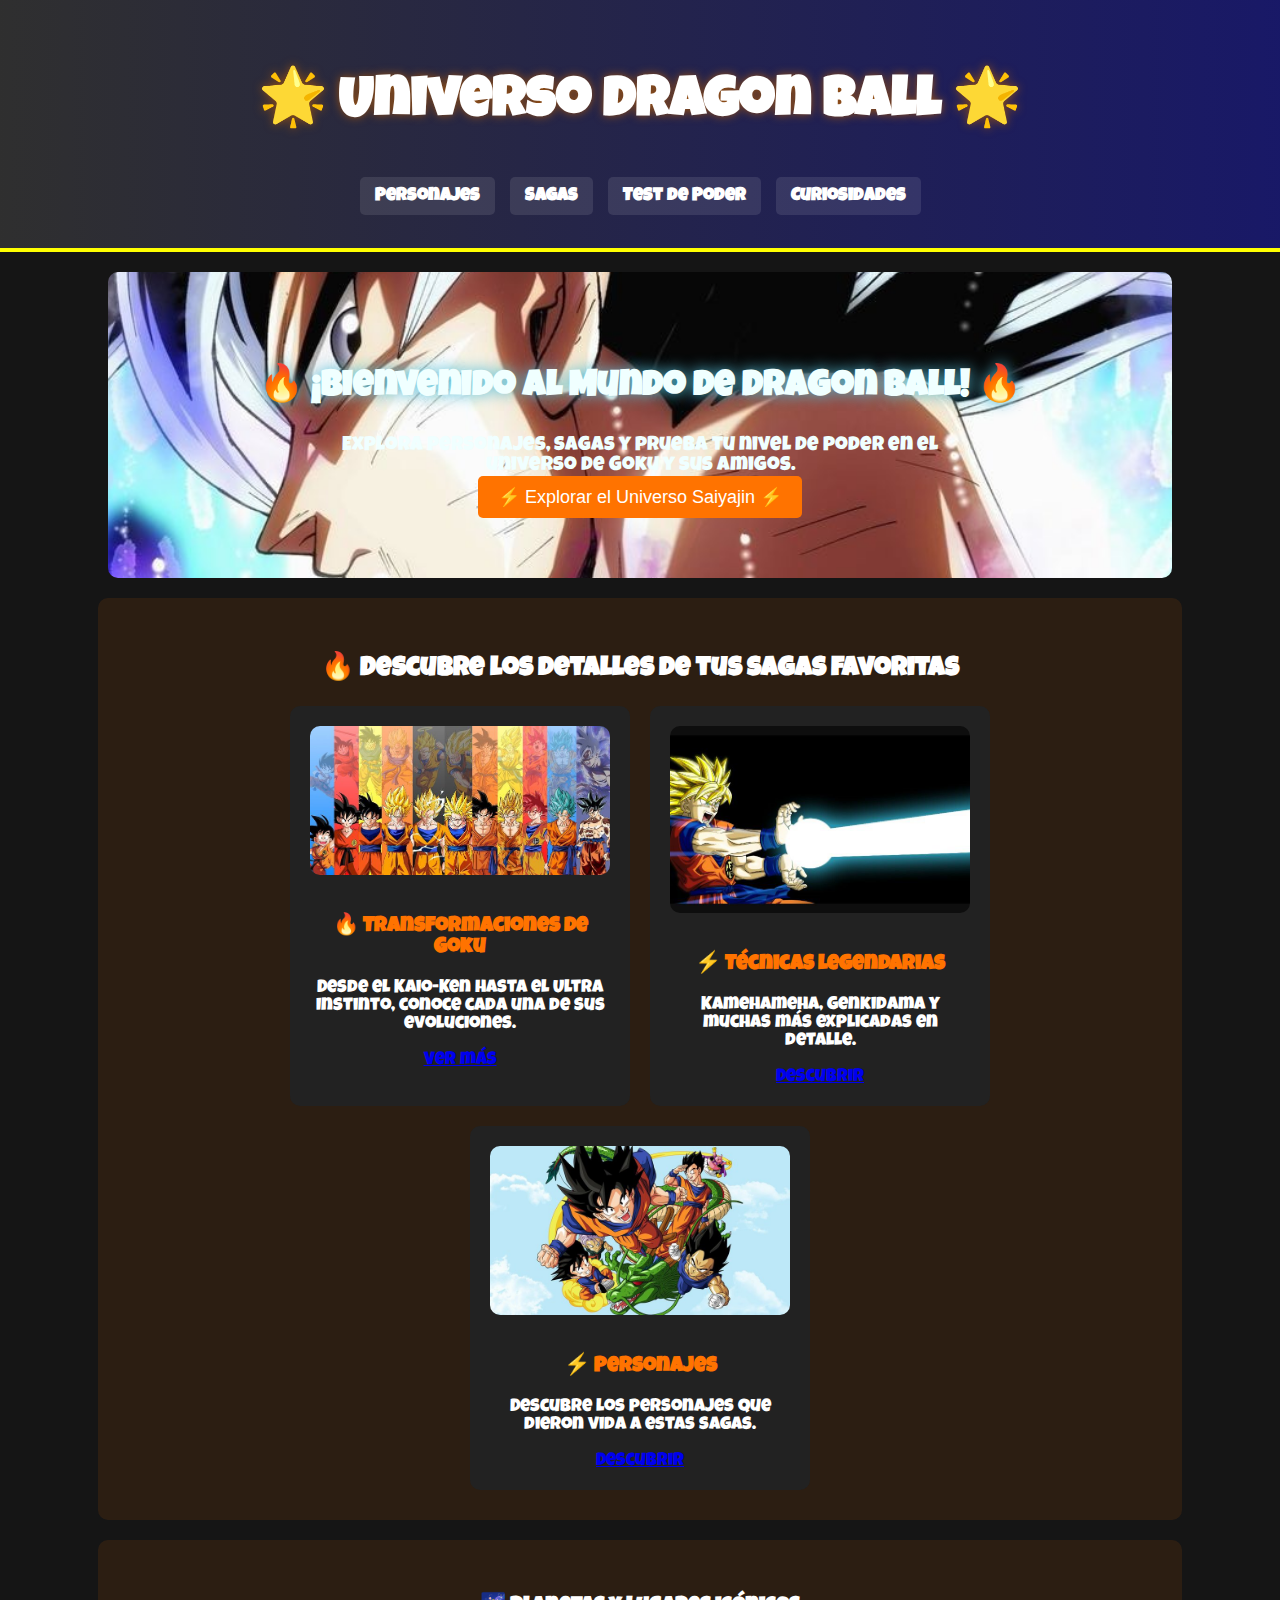
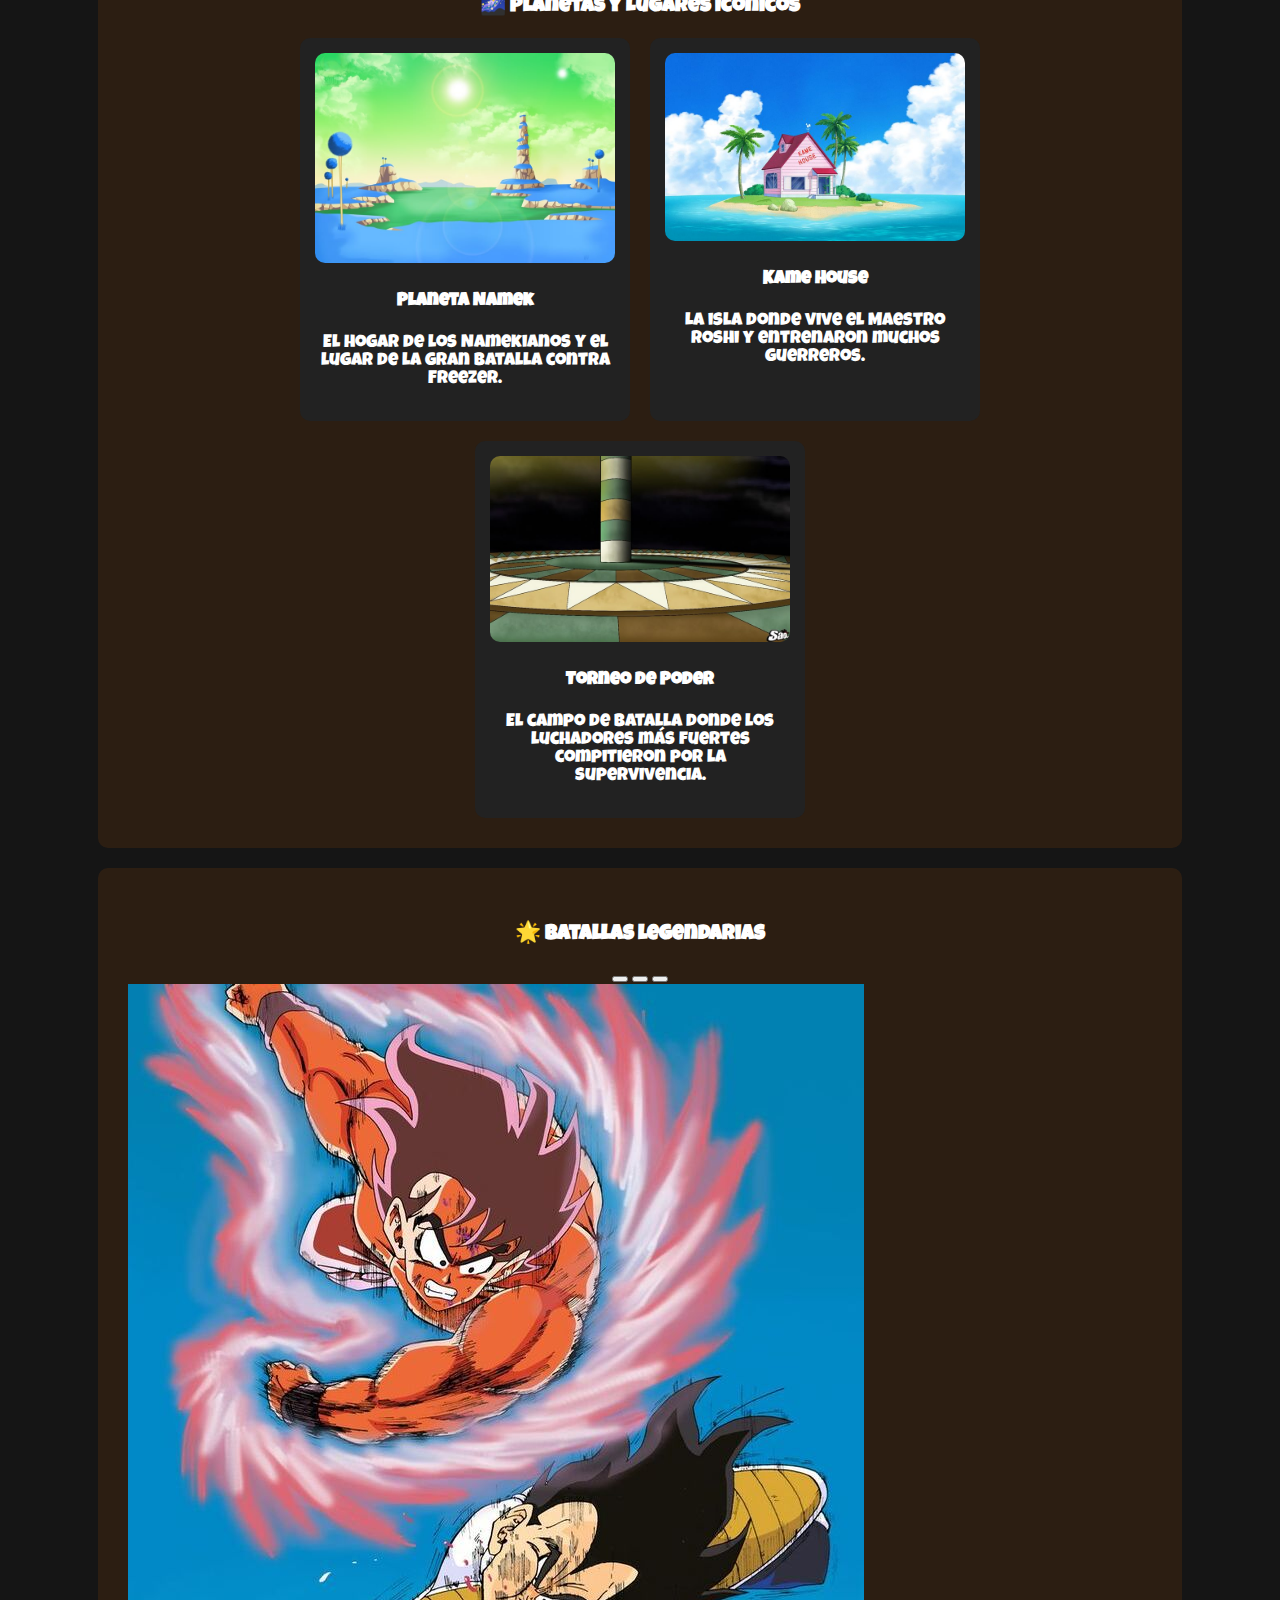
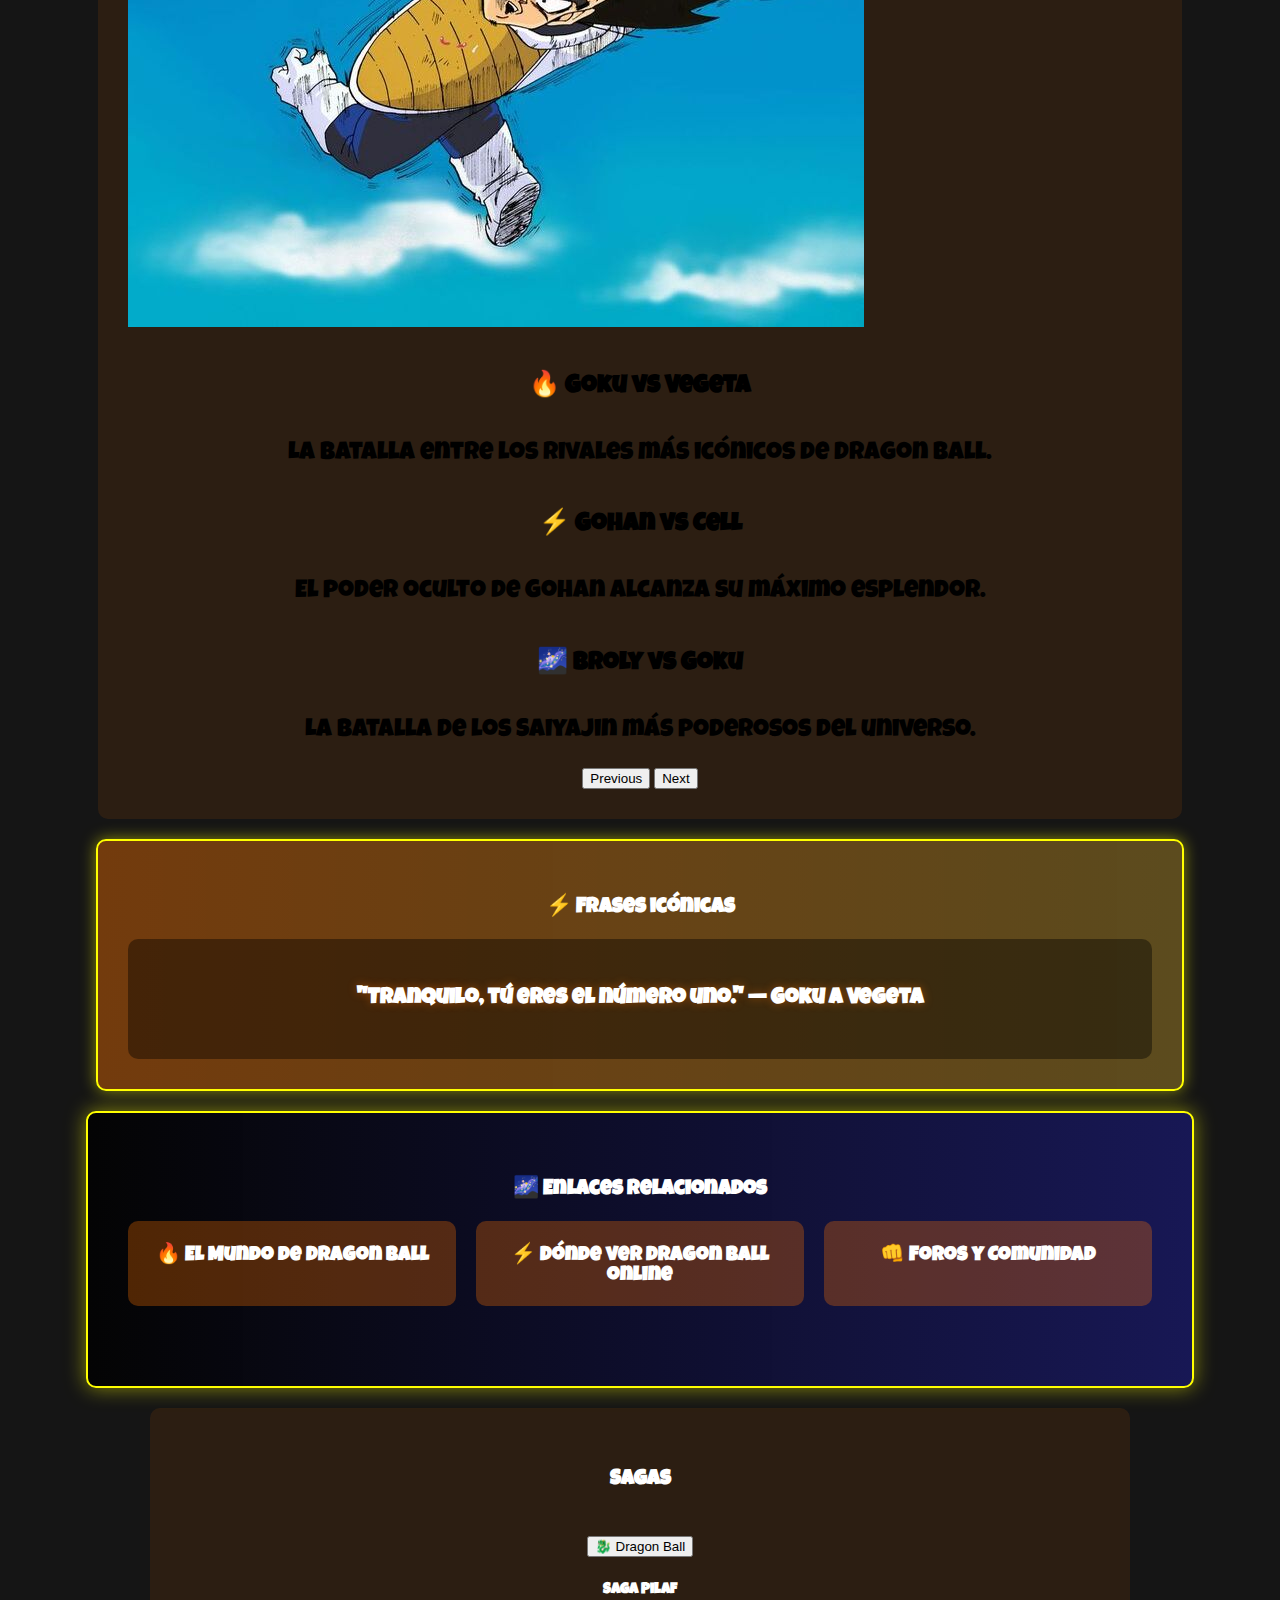
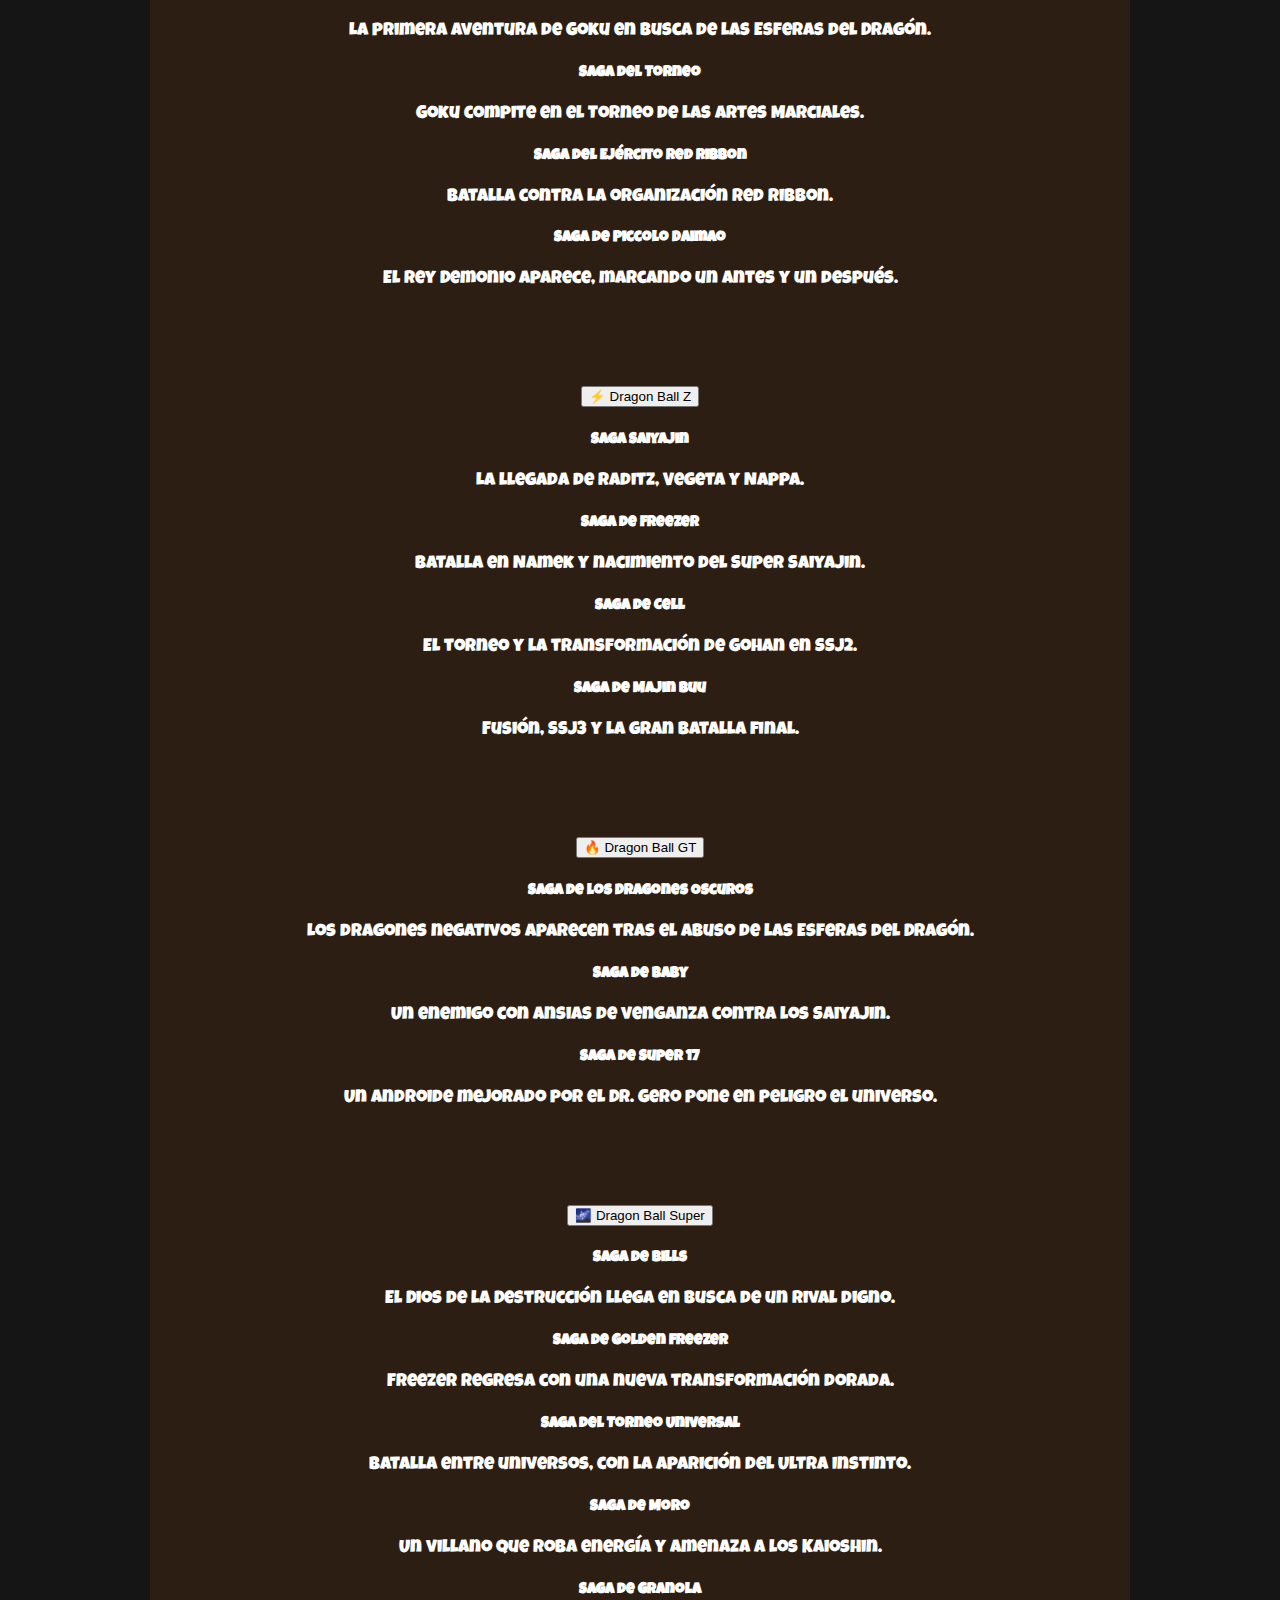
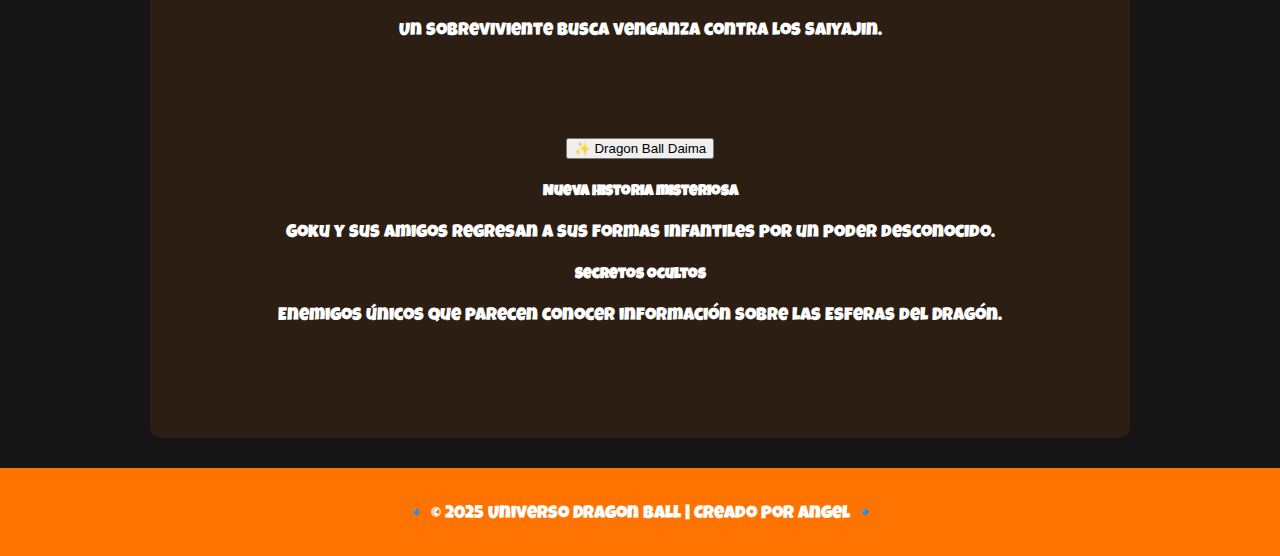
<file: index.html>
<!-- @format -->

<!DOCTYPE html>
<html lang="es">
	<head>
		<meta charset="UTF-8" />
		<meta name="viewport" content="width=device-width, initial-scale=1.0" />
		<title>Universo Dragon Ball</title>
		<link
			href="https://cdn.jsdelivr.net/npm/bootstrap@5.3.6/dist/css/bootstrap.min.css"
			rel="stylesheet"
			integrity="sha384-4Q6Gf2aSP4eDXB8Miphtr37CMZZQ5oXLH2yaXMJ2w8e2ZtHTl7GptT4jmndRuHDT"
			crossorigin="anonymous" />
		<link rel="stylesheet" href="./styles/style.css" />
	</head>
	<body>
		<header>
			<div class="header-container">
				<h1>🌟 Universo Dragon Ball 🌟</h1>
				<nav>
					<ul>
						<li><a href="#">Personajes</a></li>
						<li><a href="#">Sagas</a></li>
						<li><a href="#">Test de Poder</a></li>
						<li><a href="#">Curiosidades</a></li>
					</ul>
				</nav>
			</div>
		</header>

		<main>
			<!-- Banner dinámico -->
			<section id="banner">
				<div class="banner-container">
					<h2 class="banner-title">🔥 ¡Bienvenido al Mundo de Dragon Ball! 🔥</h2>
					<p class="banner-text">
						Explora personajes, sagas y prueba tu nivel de poder en el universo de
						Goku y sus amigos.
					</p>
					<button class="banner-btn">⚡ Explorar el Universo Saiyajin ⚡</button>
				</div>
			</section>

			<!-- <div class="slider">
					<img
						src="./assest/img/Goku vs Vegeta (saga saiyajin).jpeg"
						alt="Goku vs Vegeta"
					/>
					<img src="./assest/img/Gohan vs cell.jpeg" alt="Gohan vs Cell" />
					<img
						src="./assest/img/Goku vs Broly (DBZ).jpeg"
						alt="Broly vs Goku"
					/>
				</div> -->
			<!-- Tarjetas de contenido -->
			<section id="contenido">
				<h2>🔥 Descubre los detalles de tus sagas favoritas</h2>
				<div class="card-container">
					<div class="card">
						<img src="./assest/img/transformaciones de goku.jpg"
							alt="Transformaciones de Goku">
						<h3>🔥 Transformaciones de Goku</h3>
						<p>Desde el Kaio-Ken hasta el Ultra Instinto, conoce cada una de sus
							evoluciones.</p>
						<a href="#">Ver más</a>
					</div>
					<div class="card">
						<img src="./assest/img/Goku and his Kamehameha wave.jpg"
							alt="Técnicas legendarias">
						<h3>⚡ Técnicas legendarias</h3>
						<p>Kamehameha, Genkidama y muchas más explicadas en detalle.</p>
						<a href="#">Descubrir</a>
					</div>
					<div class="card">
						<img src="./assest/img/Personajes.jpg" alt="Personajes">
						<h3>⚡ Personajes</h3>
						<p>Descubre los personajes que dieron vida a estas sagas.</p>
						<a href="#">Descubrir</a>
					</div>
				</div>
			</section>

			<section id="lugares-iconicos">
				<h3>🌌 Planetas y Lugares Icónicos</h3>
				<div class="card-container-lugares">
					<div class="card-lugares">
						<img src=".//assest/img/Planeta Namek.jpg" alt="Planeta Namek">
						<h4>Planeta Namek</h4>
						<p>El hogar de los Namekianos y el lugar de la gran batalla contra
							Freezer.</p>
					</div>
					<div class="card-lugares">
						<img src="./assest/img/Anime Backgrounds (stages).jpg" alt="Kame House">
						<h4>Kame House</h4>
						<p>La isla donde vive el Maestro Roshi y entrenaron muchos guerreros.</p>
					</div>
					<div class="card-lugares">
						<img src="./assest/img/Torneo del poder (1).jpg" alt="Torneo de Poder">
						<h4>Torneo de Poder</h4>
						<p>El campo de batalla donde los luchadores más fuertes compitieron por la
							supervivencia.</p>
					</div>
				</div>
			</section>

			<section>
				<h3>🌟 Batallas legendarias</h3>
				<div
					id="carouselDragonBall"
					class="carousel slide"
					data-bs-ride="carousel">
					<div class="carousel-indicators">
						<button
							type="button"
							data-bs-target="#carouselDragonBall"
							data-bs-slide-to="0"
							class="active"
							aria-current="true"
							aria-label="Slide 1"></button>
						<button
							type="button"
							data-bs-target="#carouselDragonBall"
							data-bs-slide-to="1"
							aria-label="Slide 2"></button>
						<button
							type="button"
							data-bs-target="#carouselDragonBall"
							data-bs-slide-to="2"
							aria-label="Slide 3"></button>
					</div>
					<div class="carousel-inner">
						<div class="carousel-item active">
							<img
								src="./assest/img/Goku vs Vegeta (saga saijayin).jpeg"
								class="custom-img d-block mx-auto"
								alt="Goku vs Vegeta" />
							<div class="carousel-caption d-none d-md-block">
								<h5 class="color-fuente-slide">🔥 Goku vs Vegeta</h5>
								<p class="color-fuente-slide">
									La batalla entre los rivales más icónicos de Dragon Ball.
								</p>
							</div>
						</div>
						<div class="carousel-item">
							<img
								src="./assest/img/Gohan vs Cell.jpeg"
								class="custom-img d-block mx-auto"
								alt="Gohan vs Cell" />
							<div class="carousel-caption d-none d-md-block">
								<h5 class="color-fuente-slide">⚡ Gohan vs Cell</h5>
								<p class="color-fuente-slide">
									El poder oculto de Gohan alcanza su máximo esplendor.
								</p>
							</div>
						</div>
						<div class="carousel-item">
							<img
								src="./assest/img/Goku vs Broly (DBZ).jpeg"
								class="custom-img d-block mx-auto"
								alt="Broly vs Goku" />
							<div class="carousel-caption d-none d-md-block">
								<h5 class="color-fuente-slide">🌌 Broly vs Goku</h5>
								<p class="color-fuente-slide">
									La batalla de los Saiyajin más poderosos del universo.
								</p>
							</div>
						</div>
					</div>
					<button
						class="carousel-control-prev"
						type="button"
						data-bs-target="#carouselDragonBall"
						data-bs-slide="prev">
						<span class="carousel-control-prev-icon" aria-hidden="true"></span>
						<span class="visually-hidden">Previous</span>
					</button>
					<button
						class="carousel-control-next"
						type="button"
						data-bs-target="#carouselDragonBall"
						data-bs-slide="next">
						<span class="carousel-control-next-icon" aria-hidden="true"></span>
						<span class="visually-hidden">Next</span>
					</button>
				</div>
			</section>

			<!-- Sección de frases icónicas -->
			<section id="frases">
				<h3>⚡ Frases icónicas</h3>
				<div class="frase-container">
					<p class="frase-activa">"Tranquilo, tú eres el número uno." — Goku a
						Vegeta</p>
					<p>"Nunca olvides lo que eres." — Piccolo a Gohan</p>
					<p>"No es el final, sino el comienzo de una nueva aventura." — Goku</p>
					<p>"El poder viene de la voluntad, no de la ira." — Vegeta</p>
					<p>"Tu energía no tiene límites." — Whis a Goku</p>
				</div>
			</section>

			<section id="enlaces-relacionados">
				<h3>🌌 Enlaces Relacionados</h3>
				<div class="grid-container">
					<div class="grid-item"><a href="https://www.boladedragon.com/dragonball/"
							target="_blank">🔥 El Mundo de Dragon Ball</a></div>
					<div class="grid-item"><a
							href="https://elandroidefeliz.com/las-mejores-paginas-para-ver-dragon-ball-online/"
							target="_blank">⚡ Dónde ver Dragon Ball online</a></div>
					<div class="grid-item"><a
							href="https://bing.com/search?q=sitios+externos+relacionados+con+Dragon+Ball"
							target="_blank">👊 Foros y Comunidad</a></div>
				</div>
			</section>

			<section id="linea-tiempo">
				<h3>Sagas</h3>

				<!-- 🐉 Dragon Ball -->
				<div class="timeline-section">
					<button class="collapse-btn" onclick="toggleCollapse('dragon-ball')">🐉
						Dragon Ball</button>
					<div class="collapse-content" id="dragon-ball">
						<h5>Saga Pilaf</h5>
						<p>La primera aventura de Goku en busca de las Esferas del Dragón.</p>
						<h5>Saga del Torneo</h5>
						<p>Goku compite en el Torneo de las Artes Marciales.</p>
						<h5>Saga del Ejército Red Ribbon</h5>
						<p>Batalla contra la organización Red Ribbon.</p>
						<h5>Saga de Piccolo Daimao</h5>
						<p>El Rey Demonio aparece, marcando un antes y un después.</p>
					</div>
				</div>

				<!-- ⚡ Dragon Ball Z -->
				<div class="timeline-section">
					<button class="collapse-btn" onclick="toggleCollapse('dragon-ball-z')">⚡
						Dragon Ball Z</button>
					<div class="collapse-content" id="dragon-ball-z">
						<h5>Saga Saiyajin</h5>
						<p>La llegada de Raditz, Vegeta y Nappa.</p>
						<h5>Saga de Freezer</h5>
						<p>Batalla en Namek y nacimiento del Super Saiyajin.</p>
						<h5>Saga de Cell</h5>
						<p>El torneo y la transformación de Gohan en SSJ2.</p>
						<h5>Saga de Majin Buu</h5>
						<p>Fusión, SSJ3 y la gran batalla final.</p>
					</div>
				</div>

				<!-- 🔥 Dragon Ball GT -->
				<div class="timeline-section">
					<button class="collapse-btn" onclick="toggleCollapse('dragon-ball-gt')">🔥
						Dragon Ball GT</button>
					<div class="collapse-content" id="dragon-ball-gt">
						<h5>Saga de los Dragones Oscuros</h5>
						<p>Los dragones negativos aparecen tras el abuso de las Esferas del
							Dragón.</p>
						<h5>Saga de Baby</h5>
						<p>Un enemigo con ansias de venganza contra los Saiyajin.</p>
						<h5>Saga de Super 17</h5>
						<p>Un androide mejorado por el Dr. Gero pone en peligro el universo.</p>
					</div>
				</div>

				<!-- 🌌 Dragon Ball Super -->
				<div class="timeline-section">
					<button class="collapse-btn"
						onclick="toggleCollapse('dragon-ball-super')">🌌 Dragon Ball
						Super</button>
					<div class="collapse-content" id="dragon-ball-super">
						<h5>Saga de Bills</h5>
						<p>El Dios de la Destrucción llega en busca de un rival digno.</p>
						<h5>Saga de Golden Freezer</h5>
						<p>Freezer regresa con una nueva transformación dorada.</p>
						<h5>Saga del Torneo Universal</h5>
						<p>Batalla entre universos, con la aparición del Ultra Instinto.</p>
						<h5>Saga de Moro</h5>
						<p>Un villano que roba energía y amenaza a los Kaioshin.</p>
						<h5>Saga de Granola</h5>
						<p>Un sobreviviente busca venganza contra los Saiyajin.</p>
					</div>
				</div>

				<!-- ✨ Dragon Ball Daima -->
				<div class="timeline-section">
					<button class="collapse-btn"
						onclick="toggleCollapse('dragon-ball-daima')">✨ Dragon Ball Daima</button>
					<div class="collapse-content" id="dragon-ball-daima">
						<h5>Nueva historia misteriosa</h5>
						<p>Goku y sus amigos regresan a sus formas infantiles por un poder
							desconocido.</p>
						<h5>Secretos ocultos</h5>
						<p>Enemigos únicos que parecen conocer información sobre las Esferas del
							Dragón.</p>
					</div>
				</div>
			</section>
		</main>

		<footer>
			<p>🔹 © 2025 Universo Dragon Ball | Creado por Angel 🔹</p>
		</footer>
		<script
			src="https://cdn.jsdelivr.net/npm/bootstrap@5.3.6/dist/js/bootstrap.bundle.min.js"
			integrity="sha384-j1CDi7MgGQ12Z7Qab0qlWQ/Qqz24Gc6BM0thvEMVjHnfYGF0rmFCozFSxQBxwHKO"
			crossorigin="anonymous"></script>
		<script src="./index.js"></script>
	</body>
</html>
</file>
<file: styles/style.css>
/** @format */

/* Importar fuente desde Google Fonts */
@import url("https://fonts.googleapis.com/css2?family=Luckiest+Guy&display=swap");

/* Estilos generales */
body {
	font-family: "Luckiest Guy", sans-serif;
	background-color: #151515; /* Fondo oscuro tipo Dragon Ball */
	color: #fff; /* Texto blanco */
	text-align: center;
	margin: 0;
	padding: 0;
	overflow-x: hidden !important;
}

/* Encabezado */
/* Estilos generales del header */
header {
	background: linear-gradient(
		90deg,
		rgba(50, 50, 50, 0.9),
		rgba(25, 25, 112, 0.9)
	);
	padding: 25px;
	text-align: center;
	border-bottom: 4px solid yellow;
}

/* Contenedor del header */
.header-container {
	display: flex;
	flex-direction: column;
	align-items: center;
}

/* Estilos del título */
header h1 {
	color: white;
	font-size: 56px;
	font-weight: bold;
	text-shadow: 0px 0px 10px rgb(150, 80, 19);
}

/* Menú de navegación */
nav ul {
	list-style: none;
	padding: 0;
	display: flex;
	gap: 15px;
}

nav ul li {
	display: inline-block;
}

/* Estilos de los enlaces */
nav ul li a {
	text-decoration: none;
	color: white;
	font-size: 18px;
	font-weight: bold;
	padding: 10px 15px;
	border-radius: 5px;
	background-color: rgba(255, 255, 255, 0.1);
	transition: 0.3s;
}

/* Efecto al pasar el mouse */
nav ul li a:hover {
	background-color: yellow;
	color: black;
	box-shadow: 0px 0px 10px yellow;
}
/* Sección de bienvenida */
section {
	padding: 30px;
	margin: 20px auto;
	max-width: 80%;
	border-radius: 10px;
	background-color: rgba(
		255,
		115,
		0,
		0.1
	); /* Naranja Saiyajin con transparencia */
}

/* Banner con Fondo Épico */
#banner {
	background-image: url("../assest/img/Goku\ UI.jpg");
	background-size: cover;
	background-position: center;
	padding: 60px 20px;
	text-align: center;
	color: azure;
}

/* Efecto Parallax */
#banner {
	background-attachment: fixed;
}

/* Estilos del Texto */
.banner-title {
	font-size: 36px;
	font-weight: bold;
	text-shadow: 0 0 15px rgb(84, 189, 215);
}

.banner-text {
	font-size: 20px;
	max-width: 600px;
	margin: auto;
}

/* Botón con Efectos */
.banner-btn {
	background-color: #ff7300;
	color: white;
	padding: 10px 20px;
	font-size: 18px;
	border: none;
	border-radius: 5px;
	cursor: pointer;
	transition: 0.3s;
}

.banner-btn:hover {
	background-color: yellow;
	color: black;
	box-shadow: 0px 0px 15px yellow;
}
/* Galería de imágenes */
/* Contenedor de la galería */
.galeria-container {
	display: grid;
	grid-template-columns: repeat(auto-fit, minmax(200px, 1fr));
	gap: 10px;
	justify-items: center;
	padding: 20px;
}

/* Estilos de las imágenes */
.imagen-galeria {
	width: 100%;
	max-width: 250px;
	border-radius: 10px;
	/* transition: transform 0.3s, box-shadow 0.3s; */
	transition: transform 0.5s;
}

/* Efecto de zoom */
.imagen-galeria:hover {
	transform: rotateY(15deg) scale(1.1);
	box-shadow: 0 0 15px yellow;
}

/* Modal */

.color-fuente-slide {
	color: black;
	font-size: 25px;
}
/* Contenedor del slide */
/* Estilos generales de la sección */
#frases {
	background: linear-gradient(
		90deg,
		rgba(255, 115, 0, 0.4),
		rgba(255, 200, 50, 0.3)
	);
	padding: 30px;
	border-radius: 10px;
	border: 2px solid yellow;
	box-shadow: 0px 0px 15px rgba(255, 255, 0, 0.5);
}

/* Contenedor de frases con diseño más elegante */
.frase-container {
	text-align: center;
	font-size: 22px;
	font-weight: bold;
	color: white;
	background-color: rgba(0, 0, 0, 0.4);
	padding: 20px;
	border-radius: 10px;
	min-height: 80px;
	display: flex;
	align-items: center;
	justify-content: center;
	position: relative;
}

/* Estilos para las frases */
.frase-container p {
	opacity: 0;
	position: absolute;
	width: 100%;
	text-align: center;
	transition: opacity 0.5s ease-in-out;
	text-shadow: 0px 0px 10px rgba(255, 115, 0, 0.4);
}

/* Frase activa con más fuerza visual */
.frase-activa {
	opacity: 1;
	position: relative;
}

/* Decoración opcional */
#frases::before {
	font-size: 40px;
	color: yellow;
	position: absolute;
	top: -15px;
	left: -15px;
}
/* Animación suave */
@keyframes fadeIn {
	from {
		opacity: 0;
		transform: translateY(10px);
	}
	to {
		opacity: 1;
		transform: translateY(0);
	}
}

/* Estilos de cada Card */
/* Contenedor de las Cards */
.card-container {
	display: flex;
	flex-wrap: wrap;
	justify-content: center;
	gap: 20px;
}

/* Estilos de cada Card */
.card {
	width: 300px;
	background-color: #222;
	border-radius: 10px;
	padding: 20px;
	text-align: center;
	transition: transform 0.3s;
}

.card h3 {
	color: #ff7300;
}

.card p {
	color: white;
}

/* Animación al aparecer */
@keyframes aparecer {
	from {
		opacity: 0;
		transform: scale(0.8);
	}
	to {
		opacity: 1;
		transform: scale(1);
	}
}

.card {
	animation: aparecer 0.5s ease-in-out;
}

/* Efectos al pasar el cursor */
.card:hover {
	transform: scale(1.1);
	box-shadow: 0 0 15px yellow;
}

/* Imágenes dentro de las Cards */
.card img {
	width: 100%;
	border-radius: 10px;
	margin-bottom: 10px;
}
.card-container-lugares {
	display: flex;
	flex-wrap: wrap;
	justify-content: center;
	gap: 20px;
}

.card-lugares {
	width: 300px;
	background-color: #222;
	border-radius: 10px;
	padding: 15px;
	text-align: center;
	transition: transform 0.3s;
}

.card-lugares:hover {
	transform: scale(1.1);
	box-shadow: 0 0 15px yellow;
}

.card-lugares img {
	width: 100%;
	border-radius: 10px;
}

/* Pie de página */
footer {
	background-color: #ff7300;
	padding: 15px;
	margin-top: 30px;
}

/* Ajustes generales */
body {
	font-size: 18px;
}

/* 🌟 Para pantallas menores a 1024px (tabletas) */
@media screen and (max-width: 1024px) {
	.card-container {
		flex-wrap: wrap;
		justify-content: center;
	}

	.card {
		width: 80%;
	}

	nav ul {
		flex-direction: column;
		gap: 10px;
	}
}

/* 📱 Para pantallas menores a 768px (móviles) */
@media screen and (max-width: 768px) {
	header {
		text-align: center;
		padding: 15px;
	}

	header h1 {
		font-size: 24px;
	}

	nav ul {
		flex-direction: column;
		gap: 10px;
	}

	.banner-title {
		font-size: 28px;
	}

	.banner-text {
		font-size: 16px;
	}

	.banner-btn {
		font-size: 16px;
		padding: 8px 15px;
	}

	.card-container {
		flex-direction: column;
		align-items: center;
	}

	.card {
		width: 90%;
	}

	.frase-container {
		font-size: 18px;
		min-height: 60px;
	}
}

/* Contenedor general */
#enlaces-relacionados {
	padding: 30px;
	text-align: center;
	background: linear-gradient(
		90deg,
		rgba(255, 115, 0, 0.4),
		rgba(255, 200, 50, 0.3)
	);
	border-radius: 10px;
	border: 2px solid yellow;
	box-shadow: 0px 0px 15px rgba(255, 255, 0, 0.5);
}

/* Contenedor general */
#enlaces-relacionados {
	padding: 40px;
	text-align: center;
	background: linear-gradient(
		90deg,
		rgba(0, 0, 0, 0.8),
		rgba(25, 25, 112, 0.7)
	);
	border-radius: 10px;
	border: 2px solid yellow;
	box-shadow: 0px 0px 20px rgba(255, 255, 0, 0.5);
}

/* 🌟 Diseño en Grid */
.grid-container {
	display: grid;
	grid-template-columns: repeat(auto-fit, minmax(220px, 1fr));
	gap: 20px;
	justify-content: center;
	margin-bottom: 40px;
}

/* Estilos de los enlaces */
.grid-item {
	background-color: rgba(255, 115, 0, 0.3);
	padding: 20px;
	border-radius: 10px;
	text-align: center;
	font-size: 20px;
	font-weight: bold;
	transition: 0.3s;
}

.grid-item a {
	text-decoration: none;
	color: white;
}

.grid-item:hover {
	background-color: yellow;
	transform: scale(1.1);
	box-shadow: 0px 0px 15px yellow;
}
/* 📜 Línea de Tiempo */
/* Contenedor de la línea de tiempo */
#linea-tiempo {
	padding: 40px;
	text-align: center;
	max-width: 900px;
	margin: auto;
}

/* 🐉 Sección de cada serie */
.timeline-section {
	margin-bottom: 30px;
	padding: 25px;
	border-radius: 15px;
}

/* 📌 Diseño de cada saga */
.timeline-content {
	padding: 20px;
	background-color: rgba(0, 0, 0, 0.4);
	border-radius: 10px;
	transition: 0.3s ease-in-out;
}

/* ✨ Efectos suaves */
.timeline-content:hover {
	transform: scale(1.03);
	box-shadow: 0px 0px 10px yellow;
}
/* 🌟 Para pantallas menores a 1024px (tabletas) */
@media screen and (max-width: 1024px) {
	.grid-container {
		grid-template-columns: repeat(2, 1fr);
	}

	.timeline-item {
		flex-direction: column;
		text-align: center;
	}

	.timeline-dot {
		margin: 10px auto;
	}

	.timeline-content {
		width: 90%;
	}
}

/* 📱 Para pantallas menores a 768px (móviles) */
@media screen and (max-width: 768px) {
	header {
		text-align: center;
		padding: 15px;
	}

	nav ul {
		flex-direction: column;
		gap: 10px;
	}

	.grid-container {
		grid-template-columns: repeat(1, 1fr);
	}

	.timeline {
		flex-direction: column;
	}

	.timeline-item {
		flex-direction: column;
		align-items: center;
	}

	.timeline-dot {
		margin-bottom: 10px;
	}
}

/* 🔹 Para pantallas menores a 480px (móviles pequeños) */
@media screen and (max-width: 480px) {
	header h1 {
		font-size: 20px;
	}

	.grid-container {
		grid-template-columns: repeat(1, 1fr);
	}

	.timeline-content {
		font-size: 16px;
	}
}
</file>
